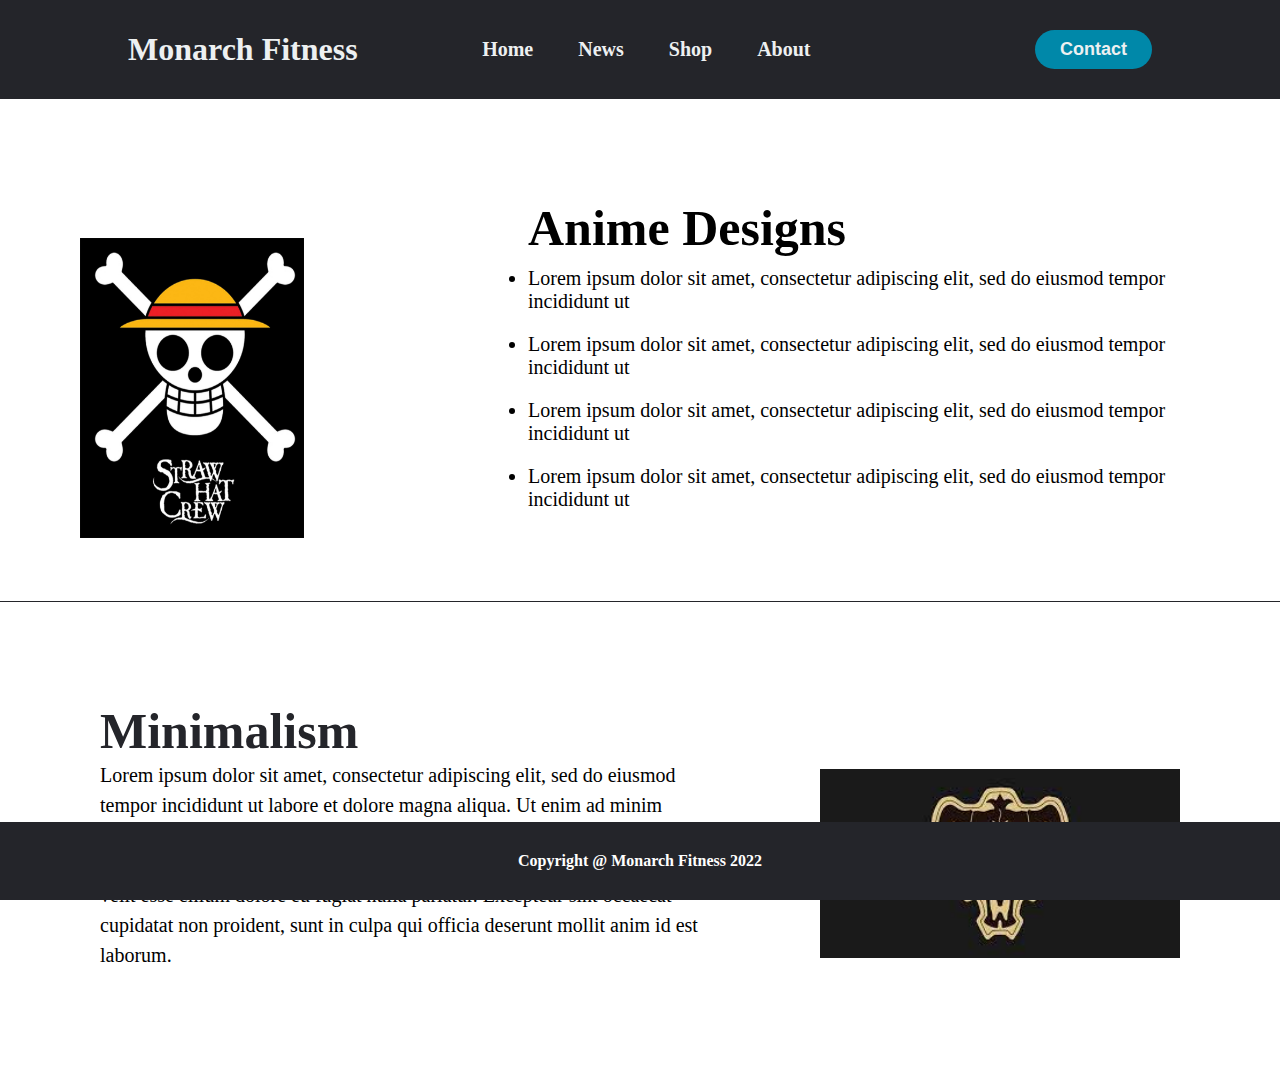
<file: index.html>
<!DOCTYPE html>
<html lang="en">
<head>
    <meta charset="UTF-8">
    <meta http-equiv="X-UA-Compatible" content="IE=edge">
    <meta name="viewport" content="width=device-width, initial-scale=1.0">
    <link rel=stylesheet href="style.css">
    <title>Monarch Project Test</title>
</head>
<body>
<!-- Top nav bar + logo -->
    <header class="header-nav">
        <h1 class="logo">Monarch Fitness</h1>
        <nav class="container">
            <ul class="nav-bar">
                <li class="nav-list"><a>Home</a></li>
                <li class="nav-list"><a>News</a></li>
                <li class="nav-list"><a>Shop</a></li>
                <li class="nav-list"><a>About</a></li>
            </ul>
        </nav>
        <a class="contact-btn" href="#"><button>Contact</button></a>
    </header>
<!-- End of Top nav bar + logo -->
<!-- Start of Top Content -->
    <div class="first-product">
        <img src="images/strawhat-logo.jpg" class="straw" alt="straw-hat logo">
        <div class="straw-text">
            <h1>Anime Designs</h1>
            <ul class="anime-list">
                <li>Lorem ipsum dolor sit amet, consectetur 
                    adipiscing elit, sed do eiusmod tempor 
                    incididunt ut</li>
                <li>Lorem ipsum dolor sit amet, consectetur 
                    adipiscing elit, sed do eiusmod tempor 
                    incididunt ut</li>
                <li>Lorem ipsum dolor sit amet, consectetur 
                    adipiscing elit, sed do eiusmod tempor 
                    incididunt ut</li>
                <li>Lorem ipsum dolor sit amet, consectetur 
                    adipiscing elit, sed do eiusmod tempor 
                    incididunt ut</li>
            </ul>
        </div>
    </div>
<!-- End of top content -->
<!-- Start of bottom content -->
    <div class="content-container">
        <div class="content">
            <h1>Minimalism</h1>
            <p>Lorem ipsum dolor sit amet, consectetur 
                adipiscing elit, sed do eiusmod tempor 
                incididunt ut labore et dolore magna 
                aliqua. Ut enim ad minim veniam, quis 
                nostrud exercitation ullamco laboris 
                nisi ut aliquip ex ea commodo consequat. 
                Duis aute irure dolor in reprehenderit in 
                voluptate velit esse cillum dolore eu 
                fugiat nulla pariatur. Excepteur sint 
                occaecat cupidatat non proident, sunt in 
                culpa qui officia deserunt mollit anim id 
                est laborum.</p>
        </div>
        <img src="images/black-bull-logo.jpeg" alt="black-bull logo">
    </div>
<!-- End of bottom content  -->
<!-- Start of footer -->
    <footer class = "container">
        <div class="foot">
            Copyright @ Monarch Fitness 2022
        </div>
    </footer>
<!-- End of footer -->
</body>
</html>
</file>
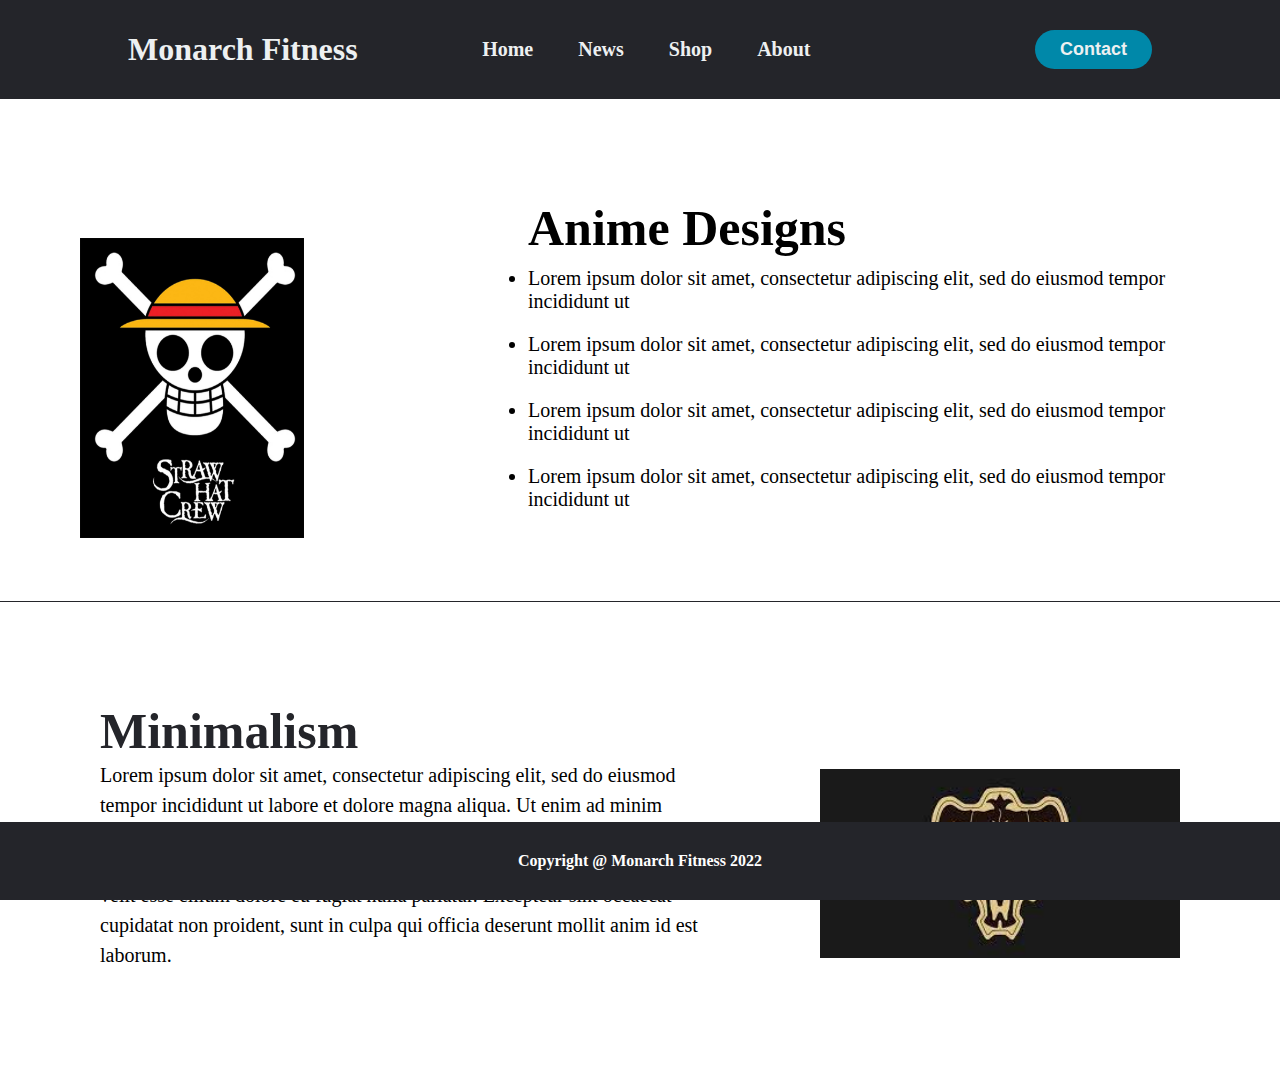
<file: pages/index.html>
<!DOCTYPE html>
<html lang="en">
<head>
    <meta charset="UTF-8">
    <meta http-equiv="X-UA-Compatible" content="IE=edge">
    <meta name="viewport" content="width=device-width, initial-scale=1.0">
    <link rel=stylesheet href="../style.css">
    <title>Monarch Project Test</title>
</head>
<body>
<!-- Top nav bar + logo -->
    <header class="header-nav">
        <h1 class="logo">Monarch Fitness</h1>
        <nav class="container">
            <ul class="nav-bar">
                <li class="nav-list"><a>Home</a></li>
                <li class="nav-list"><a>News</a></li>
                <li class="nav-list"><a>Shop</a></li>
                <li class="nav-list"><a>About</a></li>
            </ul>
        </nav>
        <a class="contact-btn" href="#"><button>Contact</button></a>
    </header>
<!-- End of Top nav bar + logo -->
<!-- Start of Top Content -->
    <div class="first-product">
        <img src="../images/strawhat-logo.jpg" class="straw" alt="straw-hat logo">
        <div class="straw-text">
            <h1>Anime Designs</h1>
            <ul class="anime-list">
                <li>Lorem ipsum dolor sit amet, consectetur 
                    adipiscing elit, sed do eiusmod tempor 
                    incididunt ut</li>
                <li>Lorem ipsum dolor sit amet, consectetur 
                    adipiscing elit, sed do eiusmod tempor 
                    incididunt ut</li>
                <li>Lorem ipsum dolor sit amet, consectetur 
                    adipiscing elit, sed do eiusmod tempor 
                    incididunt ut</li>
                <li>Lorem ipsum dolor sit amet, consectetur 
                    adipiscing elit, sed do eiusmod tempor 
                    incididunt ut</li>
            </ul>
        </div>
    </div>
<!-- End of top content -->
<!-- Start of bottom content -->
    <div class="content-container">
        <div class="content">
            <h1>Minimalism</h1>
            <p>Lorem ipsum dolor sit amet, consectetur 
                adipiscing elit, sed do eiusmod tempor 
                incididunt ut labore et dolore magna 
                aliqua. Ut enim ad minim veniam, quis 
                nostrud exercitation ullamco laboris 
                nisi ut aliquip ex ea commodo consequat. 
                Duis aute irure dolor in reprehenderit in 
                voluptate velit esse cillum dolore eu 
                fugiat nulla pariatur. Excepteur sint 
                occaecat cupidatat non proident, sunt in 
                culpa qui officia deserunt mollit anim id 
                est laborum.</p>
        </div>
        <img src="../images/black-bull-logo.jpeg" alt="black-bull logo">
    </div>
<!-- End of bottom content  -->
<!-- Start of footer -->
    <footer class = "container">
        <div class="foot">
            Copyright @ Monarch Fitness 2022
        </div>
    </footer>
<!-- End of footer -->
</body>
</html>
</file>
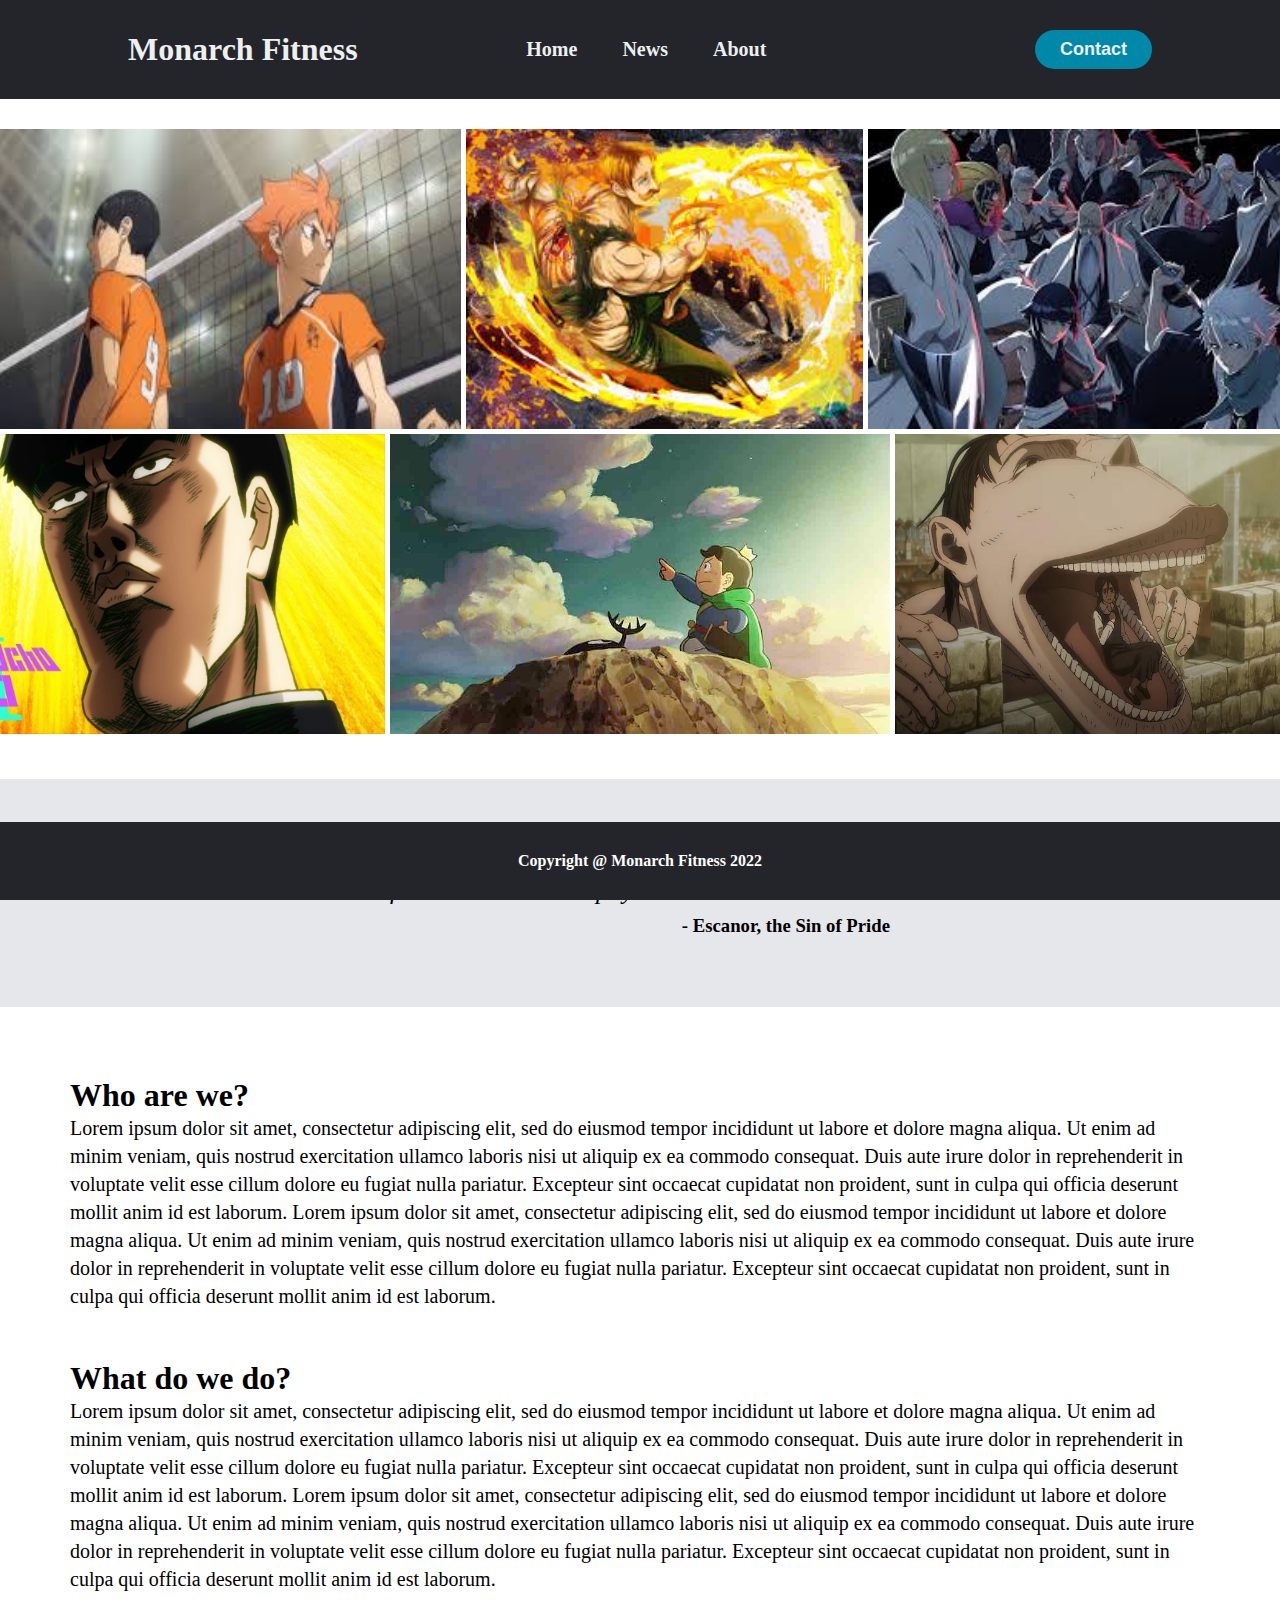
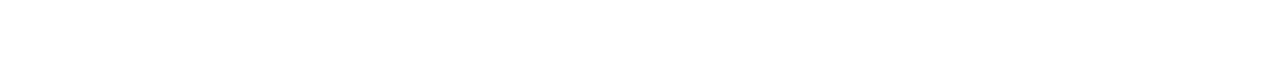
<file: about.html>
<!DOCTYPE html>
<html lang="en">
<head>
    <meta charset="UTF-8">
    <meta http-equiv="X-UA-Compatible" content="IE=edge">
    <meta name="viewport" content="width=device-width, initial-scale=1.0">
    <link rel="stylesheet" href="style.css"/>
    <title>About Us</title>
</head>
<body>
<!-- Top nav bar + logo -->
<header class="header-nav">
    <h1 class="logo">Monarch Fitness</h1>
    <nav class="container">
        <ul class="nav-bar">
            <li class="nav-list"><a>Home</a></li>
            <li class="nav-list"><a>News</a></li>
            <li class="nav-list"><a>About</a></li>
        </ul>
    </nav>
    <a class="contact-btn" href="#"><button>Contact</button></a>
</header>
<!-- Picture Gallery -->
<div class=".gallery-container">
    <div class="gallery-top">
        <img src="images/haikyuu.jpeg" alt="The freak duo">
        <img src="images/escanor.jpeg" alt="Escanor from 7DS">
        <img src="images/bleach.jpeg" alt="Bleach captains">
    </div>
    <div class="gallery-bot">
        <img src="images/mp100.jpg" alt="Mob from Mob Psycho">
        <img src="images/or.jpg" alt="Bojji from OR">
        <img src="images/aot.jpg" alt="Cart Titan">
    </div>
</div>
<div class="quote-container">
    <div class="quote-content">
        <p>
            "I have no reason to feel hatred towards those
            beneath me. All I feel towards them is pity."
        </p>
        <h3>
            - Escanor, the Sin of Pride
        </h3>
    </div>
</div>
<div class="about-container">
    <div class="about1">
        <h1>
            Who are we?
        </h1>
        <p>
            Lorem ipsum dolor sit amet, consectetur adipiscing
            elit, sed do eiusmod tempor incididunt ut labore
            et dolore magna aliqua. Ut enim ad minim veniam, 
            quis nostrud exercitation ullamco laboris nisi ut 
            aliquip ex ea commodo consequat. Duis aute irure 
            dolor in reprehenderit in voluptate velit esse 
            cillum dolore eu fugiat nulla pariatur. Excepteur 
            sint occaecat cupidatat non proident, sunt in 
            culpa qui officia deserunt mollit anim id est 
            laborum.
            Lorem ipsum dolor sit amet, consectetur adipiscing
            elit, sed do eiusmod tempor incididunt ut labore
            et dolore magna aliqua. Ut enim ad minim veniam, 
            quis nostrud exercitation ullamco laboris nisi ut 
            aliquip ex ea commodo consequat. Duis aute irure 
            dolor in reprehenderit in voluptate velit esse 
            cillum dolore eu fugiat nulla pariatur. Excepteur 
            sint occaecat cupidatat non proident, sunt in 
            culpa qui officia deserunt mollit anim id est 
            laborum.
        </p>
    </div>
    <div class="about2">
        <h1>
            What do we do?
        </h1>
        <p>
            Lorem ipsum dolor sit amet, consectetur adipiscing
            elit, sed do eiusmod tempor incididunt ut labore
            et dolore magna aliqua. Ut enim ad minim veniam, 
            quis nostrud exercitation ullamco laboris nisi ut 
            aliquip ex ea commodo consequat. Duis aute irure 
            dolor in reprehenderit in voluptate velit esse 
            cillum dolore eu fugiat nulla pariatur. Excepteur 
            sint occaecat cupidatat non proident, sunt in 
            culpa qui officia deserunt mollit anim id est 
            laborum.
            Lorem ipsum dolor sit amet, consectetur adipiscing
            elit, sed do eiusmod tempor incididunt ut labore
            et dolore magna aliqua. Ut enim ad minim veniam, 
            quis nostrud exercitation ullamco laboris nisi ut 
            aliquip ex ea commodo consequat. Duis aute irure 
            dolor in reprehenderit in voluptate velit esse 
            cillum dolore eu fugiat nulla pariatur. Excepteur 
            sint occaecat cupidatat non proident, sunt in 
            culpa qui officia deserunt mollit anim id est 
            laborum.
        </p>
    </div>
</div>
<!-- Start of footer -->
<footer class = "container">
    <div class="foot">
        Copyright @ Monarch Fitness 2022
    </div>
</footer>
</body>
</html>
</file>
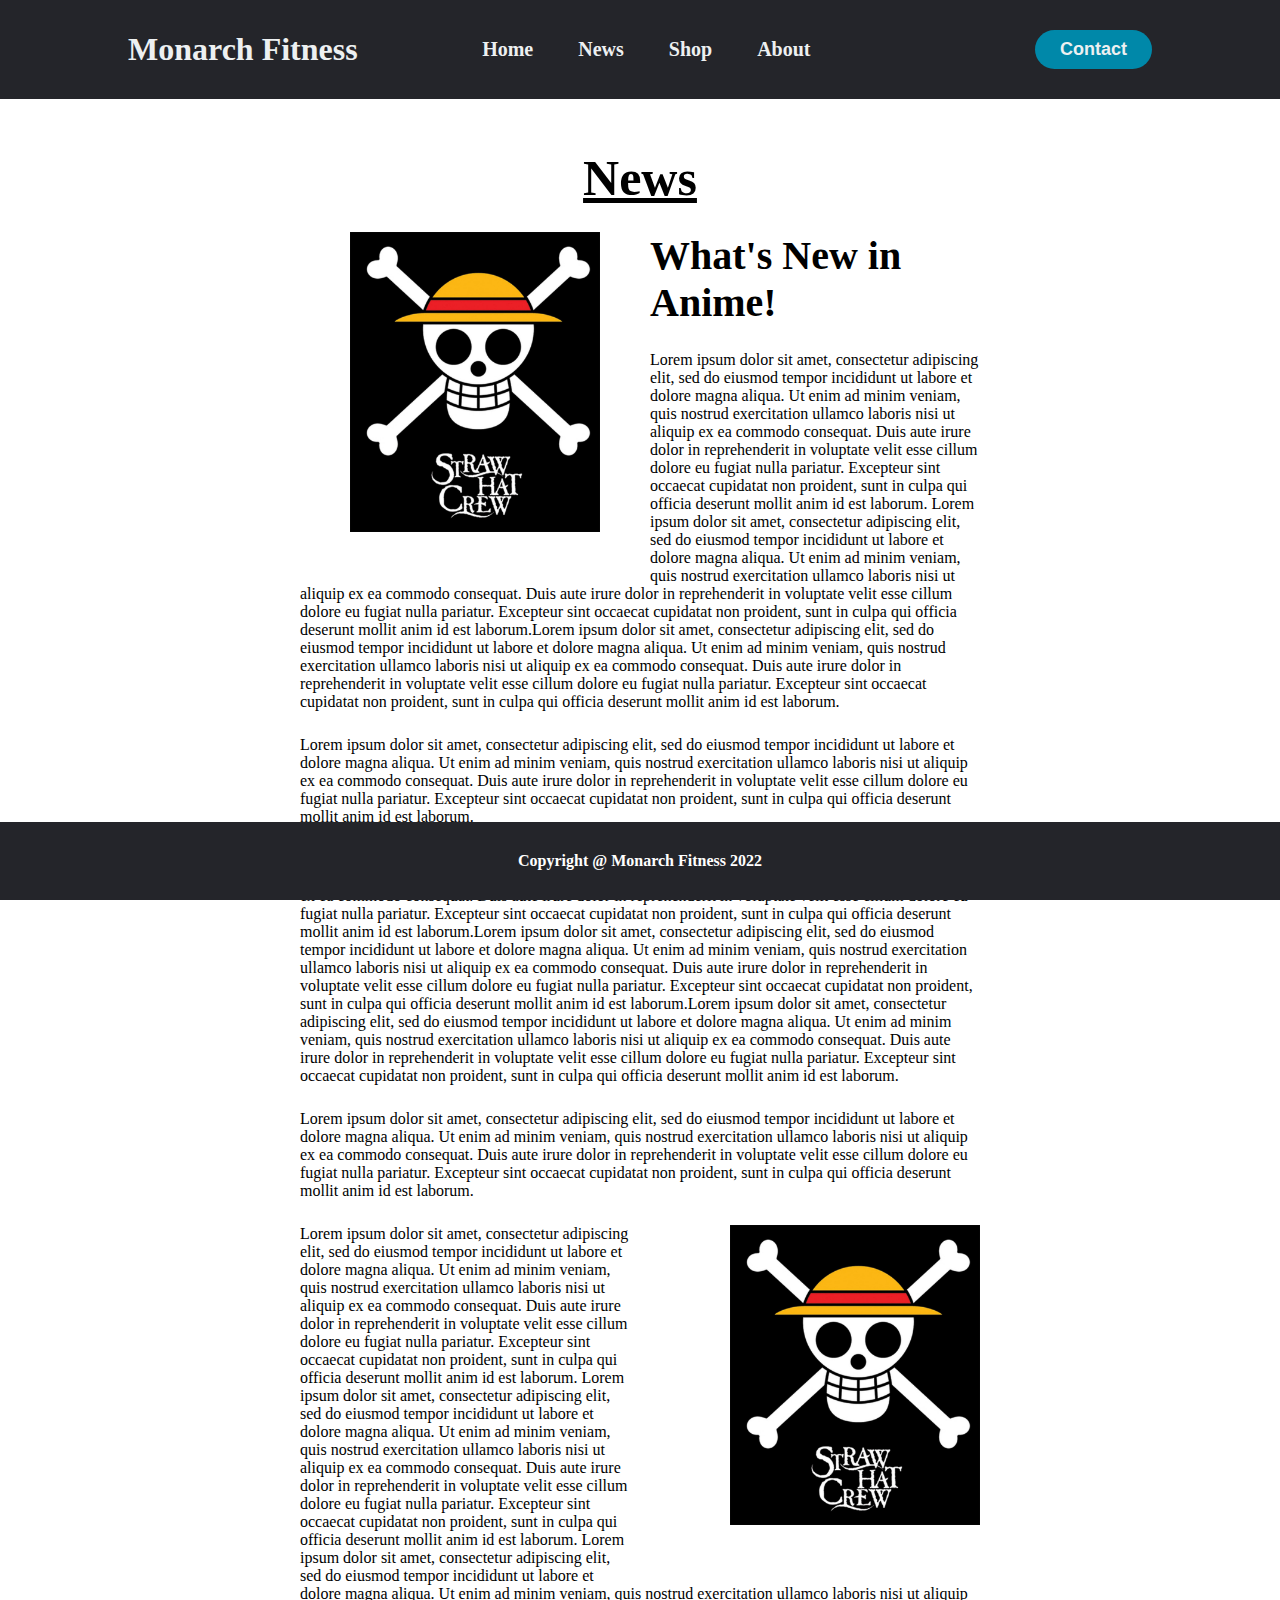
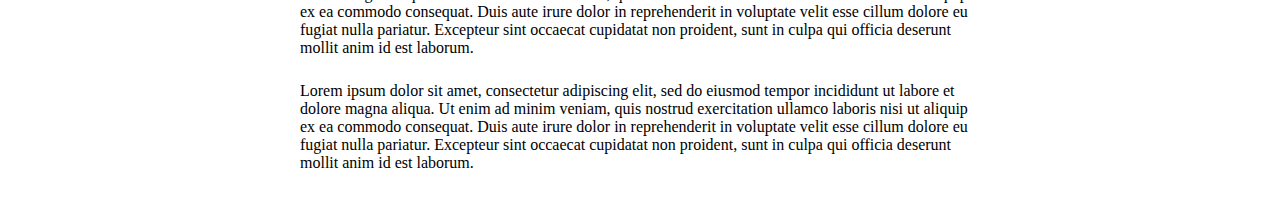
<file: news.html>
<!DOCTYPE html>
<html lang="en">
<head>
    <meta charset="UTF-8">
    <meta http-equiv="X-UA-Compatible" content="IE=edge">
    <meta name="viewport" content="width=device-width, initial-scale=1.0">
    <link rel=stylesheet href="style.css">
    <title>Monarch News</title>
</head>
<body>
<!-- Top nav bar + logo -->
    <header class="header-nav">
        <h1 class="logo">Monarch Fitness</h1>
        <nav class="container">
            <ul class="nav-bar">
                <li class="nav-list"><a>Home</a></li>
                <li class="nav-list"><a>News</a></li>
                <li class="nav-list"><a>Shop</a></li>
                <li class="nav-list"><a>About</a></li>
            </ul>
        </nav>
        <a class="contact-btn" href="#"><button>Contact</button></a>
    </header>
<!-- End of Top nav bar + logo -->
        <!-- Start of Shop Content -->
        <h2 class="shop-header">News</h2>
        <div class="news-content">
           <div class="news-div">
            <article class="news-article">
               <img src="images/strawhat-logo.jpg" class="news-img" alt="straw-hat logo">
               <h2 class="article-header">What's New in Anime!</h2>
               <p class="news-text">Lorem ipsum dolor sit amet, consectetur 
                adipiscing elit, sed do eiusmod tempor 
                incididunt ut labore et dolore magna 
                aliqua. Ut enim ad minim veniam, quis 
                nostrud exercitation ullamco laboris 
                nisi ut aliquip ex ea commodo consequat. 
                Duis aute irure dolor in reprehenderit in 
                voluptate velit esse cillum dolore eu 
                fugiat nulla pariatur. Excepteur sint 
                occaecat cupidatat non proident, sunt in 
                culpa qui officia deserunt mollit anim id 
                est laborum. Lorem ipsum dolor sit amet, consectetur 
                adipiscing elit, sed do eiusmod tempor 
                incididunt ut labore et dolore magna 
                aliqua. Ut enim ad minim veniam, quis 
                nostrud exercitation ullamco laboris 
                nisi ut aliquip ex ea commodo consequat. 
                Duis aute irure dolor in reprehenderit in 
                voluptate velit esse cillum dolore eu 
                fugiat nulla pariatur. Excepteur sint 
                occaecat cupidatat non proident, sunt in 
                culpa qui officia deserunt mollit anim id 
                est laborum.Lorem ipsum dolor sit amet, consectetur 
                adipiscing elit, sed do eiusmod tempor 
                incididunt ut labore et dolore magna 
                aliqua. Ut enim ad minim veniam, quis 
                nostrud exercitation ullamco laboris 
                nisi ut aliquip ex ea commodo consequat. 
                Duis aute irure dolor in reprehenderit in 
                voluptate velit esse cillum dolore eu 
                fugiat nulla pariatur. Excepteur sint 
                occaecat cupidatat non proident, sunt in 
                culpa qui officia deserunt mollit anim id 
                est laborum.</p>
                <p class="news-text">Lorem ipsum dolor sit amet, consectetur 
                    adipiscing elit, sed do eiusmod tempor 
                    incididunt ut labore et dolore magna 
                    aliqua. Ut enim ad minim veniam, quis 
                    nostrud exercitation ullamco laboris 
                    nisi ut aliquip ex ea commodo consequat. 
                    Duis aute irure dolor in reprehenderit in 
                    voluptate velit esse cillum dolore eu 
                    fugiat nulla pariatur. Excepteur sint 
                    occaecat cupidatat non proident, sunt in 
                    culpa qui officia deserunt mollit anim id 
                    est laborum.</p>
                    <p class="news-text">Lorem ipsum dolor sit amet, consectetur 
                        adipiscing elit, sed do eiusmod tempor 
                        incididunt ut labore et dolore magna 
                        aliqua. Ut enim ad minim veniam, quis 
                        nostrud exercitation ullamco laboris 
                        nisi ut aliquip ex ea commodo consequat. 
                        Duis aute irure dolor in reprehenderit in 
                        voluptate velit esse cillum dolore eu 
                        fugiat nulla pariatur. Excepteur sint 
                        occaecat cupidatat non proident, sunt in 
                        culpa qui officia deserunt mollit anim id 
                        est laborum.Lorem ipsum dolor sit amet, consectetur 
                        adipiscing elit, sed do eiusmod tempor 
                        incididunt ut labore et dolore magna 
                        aliqua. Ut enim ad minim veniam, quis 
                        nostrud exercitation ullamco laboris 
                        nisi ut aliquip ex ea commodo consequat. 
                        Duis aute irure dolor in reprehenderit in 
                        voluptate velit esse cillum dolore eu 
                        fugiat nulla pariatur. Excepteur sint 
                        occaecat cupidatat non proident, sunt in 
                        culpa qui officia deserunt mollit anim id 
                        est laborum.Lorem ipsum dolor sit amet, consectetur 
                        adipiscing elit, sed do eiusmod tempor 
                        incididunt ut labore et dolore magna 
                        aliqua. Ut enim ad minim veniam, quis 
                        nostrud exercitation ullamco laboris 
                        nisi ut aliquip ex ea commodo consequat. 
                        Duis aute irure dolor in reprehenderit in 
                        voluptate velit esse cillum dolore eu 
                        fugiat nulla pariatur. Excepteur sint 
                        occaecat cupidatat non proident, sunt in 
                        culpa qui officia deserunt mollit anim id 
                        est laborum.</p>
                        <p class="news-text">Lorem ipsum dolor sit amet, consectetur 
                            adipiscing elit, sed do eiusmod tempor 
                            incididunt ut labore et dolore magna 
                            aliqua. Ut enim ad minim veniam, quis 
                            nostrud exercitation ullamco laboris 
                            nisi ut aliquip ex ea commodo consequat. 
                            Duis aute irure dolor in reprehenderit in 
                            voluptate velit esse cillum dolore eu 
                            fugiat nulla pariatur. Excepteur sint 
                            occaecat cupidatat non proident, sunt in 
                            culpa qui officia deserunt mollit anim id 
                            est laborum.</p>
            <img src="images/strawhat-logo.jpg" class="news-img2" alt="straw-hat logo">
                            <p class="news-text">Lorem ipsum dolor sit amet, consectetur 
                                adipiscing elit, sed do eiusmod tempor 
                                incididunt ut labore et dolore magna 
                                aliqua. Ut enim ad minim veniam, quis 
                                nostrud exercitation ullamco laboris 
                                nisi ut aliquip ex ea commodo consequat. 
                                Duis aute irure dolor in reprehenderit in 
                                voluptate velit esse cillum dolore eu 
                                fugiat nulla pariatur. Excepteur sint 
                                occaecat cupidatat non proident, sunt in 
                                culpa qui officia deserunt mollit anim id 
                                est laborum. Lorem ipsum dolor sit amet, consectetur 
                                adipiscing elit, sed do eiusmod tempor 
                                incididunt ut labore et dolore magna 
                                aliqua. Ut enim ad minim veniam, quis 
                                nostrud exercitation ullamco laboris 
                                nisi ut aliquip ex ea commodo consequat. 
                                Duis aute irure dolor in reprehenderit in 
                                voluptate velit esse cillum dolore eu 
                                fugiat nulla pariatur. Excepteur sint 
                                occaecat cupidatat non proident, sunt in 
                                culpa qui officia deserunt mollit anim id 
                                est laborum. Lorem ipsum dolor sit amet, consectetur 
                                adipiscing elit, sed do eiusmod tempor 
                                incididunt ut labore et dolore magna 
                                aliqua. Ut enim ad minim veniam, quis 
                                nostrud exercitation ullamco laboris 
                                nisi ut aliquip ex ea commodo consequat. 
                                Duis aute irure dolor in reprehenderit in 
                                voluptate velit esse cillum dolore eu 
                                fugiat nulla pariatur. Excepteur sint 
                                occaecat cupidatat non proident, sunt in 
                                culpa qui officia deserunt mollit anim id 
                                est laborum.</p>
                <p class="news-text">Lorem ipsum dolor sit amet, consectetur 
                    adipiscing elit, sed do eiusmod tempor 
                    incididunt ut labore et dolore magna 
                    aliqua. Ut enim ad minim veniam, quis 
                    nostrud exercitation ullamco laboris 
                    nisi ut aliquip ex ea commodo consequat. 
                    Duis aute irure dolor in reprehenderit in 
                    voluptate velit esse cillum dolore eu 
                    fugiat nulla pariatur. Excepteur sint 
                    occaecat cupidatat non proident, sunt in 
                    culpa qui officia deserunt mollit anim id 
                    est laborum.</p>
            </article>
           </div>
        </div>
<!-- End of Shop Content -->
<!-- Start of footer -->
        <footer class = "container">
            <div class="foot">
                Copyright @ Monarch Fitness 2022
            </div>
        </footer>
<!-- End of footer -->
</body>
</html>
</file>
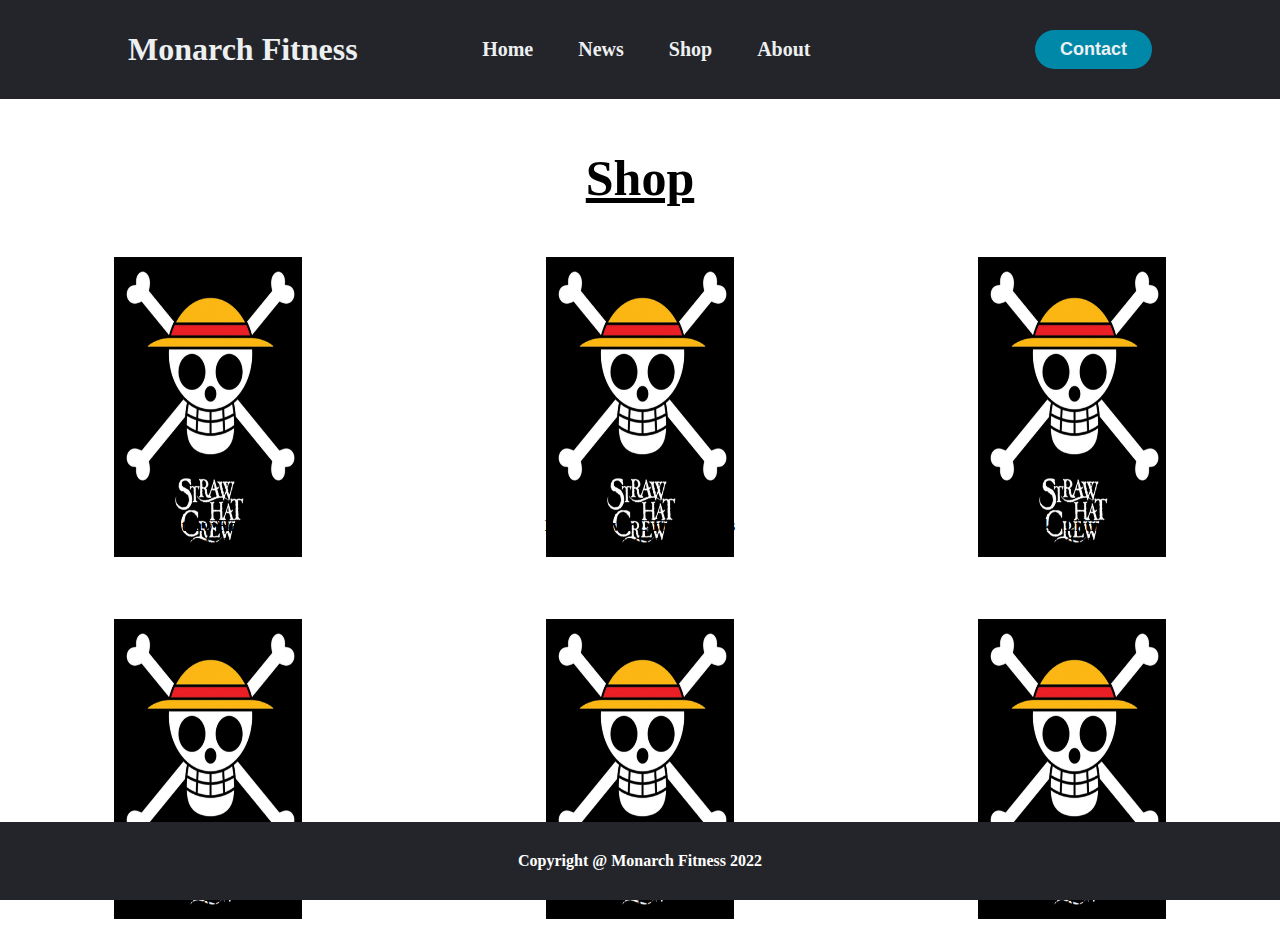
<file: shop.html>
<!DOCTYPE html>
<html lang="en">
<head>
    <meta charset="UTF-8">
    <meta http-equiv="X-UA-Compatible" content="IE=edge">
    <meta name="viewport" content="width=device-width, initial-scale=1.0">
    <link rel=stylesheet href="style.css">
    <title>Monarch Shop</title>
</head>
<body>
    <!-- Top nav bar + logo -->
    <header class="header-nav">
        <h1 class="logo">Monarch Fitness</h1>
        <nav class="container">
            <ul class="nav-bar">
                <li class="nav-list"><a>Home</a></li>
                <li class="nav-list"><a>News</a></li>
                <li class="nav-list"><a>Shop</a></li>
                <li class="nav-list"><a>About</a></li>
            </ul>
        </nav>
        <a class="contact-btn" href="#"><button>Contact</button></a>
    </header>
    <!-- End of Top nav bar + logo -->
    <!-- Start of Shop Content -->
    <h2 class="shop-header">Shop</h2>
 <div class="shop-columns">
    <div class="product">
        <img src="images/strawhat-logo.jpg" class="product-img" alt="straw-hat logo">
        <p class="item-name">Straw Hat</p>
        <p class="item-price">$24.99</p>
    </div>
    <div class="product">
        <img src="images/strawhat-logo.jpg" class="product-img" alt="straw-hat logo">
        <p class="item-name">Black Clover Lifting Gloves</p>
        <p class="item-price">$29.99</p>
    </div>
    <div class="product">
        <img src="images/strawhat-logo.jpg" class="product-img" alt="straw-hat logo">
        <p class="item-name">UI Goku Lifting Belt</p>
        <p class="item-price">$69.99</p>
    </div>
    <div class="product">
        <img src="images/strawhat-logo.jpg" class="product-img" alt="straw-hat logo">
        <p class="item-name">Akatsuki Socks (2 pack)</p>
        <p class="item-price">$19.99</p>
    </div>
    <div class="product">
        <img src="images/strawhat-logo.jpg" class="product-img" alt="straw-hat logo">
        <p class="item-name">Bleach Shaker Cup</p>
        <p class="item-price">$14.99</p>
    </div>
    <div class="product">
        <img src="images/strawhat-logo.jpg" class="product-img" alt="straw-hat logo">
        <p class="item-name">Robin Figure</p>
        <p class="item-price">$99.99</p>
    </div>
 </div>
    <!-- End of Shop Content -->
    <!-- Start of footer -->
    <footer class = "container">
        <div class="foot">
            Copyright @ Monarch Fitness 2022
        </div>
    </footer>
<!-- End of footer -->
</body>
</html>
</file>
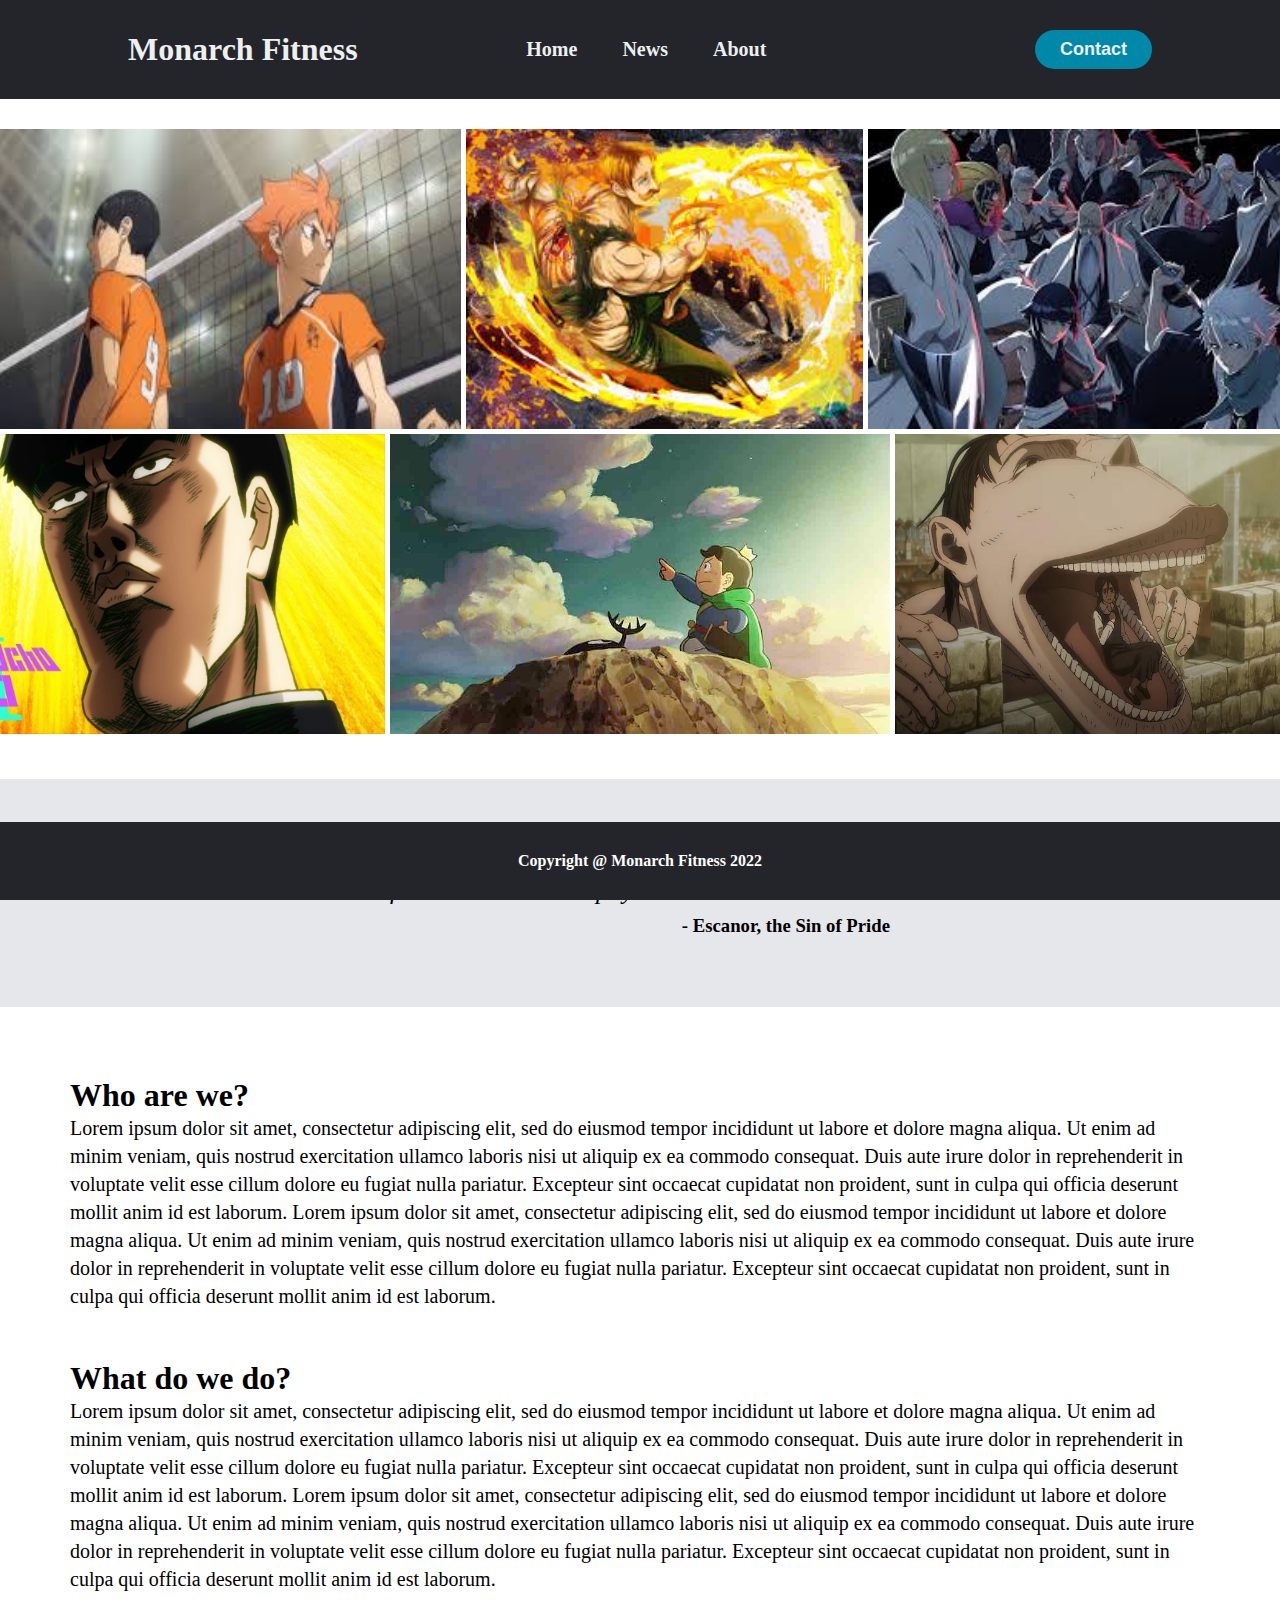
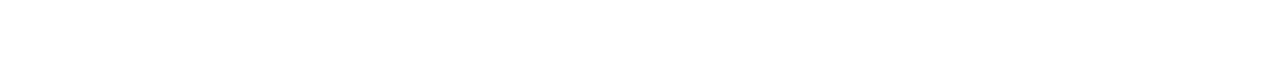
<file: pages/about.html>
<!DOCTYPE html>
<html lang="en">
<head>
    <meta charset="UTF-8">
    <meta http-equiv="X-UA-Compatible" content="IE=edge">
    <meta name="viewport" content="width=device-width, initial-scale=1.0">
    <link rel="stylesheet" href="../style.css"/>
    <title>About Us</title>
</head>
<body>
<!-- Top nav bar + logo -->
<header class="header-nav">
    <h1 class="logo">Monarch Fitness</h1>
    <nav class="container">
        <ul class="nav-bar">
            <li class="nav-list"><a>Home</a></li>
            <li class="nav-list"><a>News</a></li>
            <li class="nav-list"><a>About</a></li>
        </ul>
    </nav>
    <a class="contact-btn" href="#"><button>Contact</button></a>
</header>
<!-- Picture Gallery -->
<div class=".gallery-container">
    <div class="gallery-top">
        <img src="../images/haikyuu.jpeg" alt="The freak duo">
        <img src="../images/escanor.jpeg" alt="Escanor from 7DS">
        <img src="../images/bleach.jpeg" alt="Bleach captains">
    </div>
    <div class="gallery-bot">
        <img src="../images/mp100.jpg" alt="Mob from Mob Psycho">
        <img src="../images/or.jpg" alt="Bojji from OR">
        <img src="../images/aot.jpg" alt="Cart Titan">
    </div>
</div>
<div class="quote-container">
    <div class="quote-content">
        <p>
            "I have no reason to feel hatred towards those
            beneath me. All I feel towards them is pity."
        </p>
        <h3>
            - Escanor, the Sin of Pride
        </h3>
    </div>
</div>
<div class="about-container">
    <div class="about1">
        <h1>
            Who are we?
        </h1>
        <p>
            Lorem ipsum dolor sit amet, consectetur adipiscing
            elit, sed do eiusmod tempor incididunt ut labore
            et dolore magna aliqua. Ut enim ad minim veniam, 
            quis nostrud exercitation ullamco laboris nisi ut 
            aliquip ex ea commodo consequat. Duis aute irure 
            dolor in reprehenderit in voluptate velit esse 
            cillum dolore eu fugiat nulla pariatur. Excepteur 
            sint occaecat cupidatat non proident, sunt in 
            culpa qui officia deserunt mollit anim id est 
            laborum.
            Lorem ipsum dolor sit amet, consectetur adipiscing
            elit, sed do eiusmod tempor incididunt ut labore
            et dolore magna aliqua. Ut enim ad minim veniam, 
            quis nostrud exercitation ullamco laboris nisi ut 
            aliquip ex ea commodo consequat. Duis aute irure 
            dolor in reprehenderit in voluptate velit esse 
            cillum dolore eu fugiat nulla pariatur. Excepteur 
            sint occaecat cupidatat non proident, sunt in 
            culpa qui officia deserunt mollit anim id est 
            laborum.
        </p>
    </div>
    <div class="about2">
        <h1>
            What do we do?
        </h1>
        <p>
            Lorem ipsum dolor sit amet, consectetur adipiscing
            elit, sed do eiusmod tempor incididunt ut labore
            et dolore magna aliqua. Ut enim ad minim veniam, 
            quis nostrud exercitation ullamco laboris nisi ut 
            aliquip ex ea commodo consequat. Duis aute irure 
            dolor in reprehenderit in voluptate velit esse 
            cillum dolore eu fugiat nulla pariatur. Excepteur 
            sint occaecat cupidatat non proident, sunt in 
            culpa qui officia deserunt mollit anim id est 
            laborum.
            Lorem ipsum dolor sit amet, consectetur adipiscing
            elit, sed do eiusmod tempor incididunt ut labore
            et dolore magna aliqua. Ut enim ad minim veniam, 
            quis nostrud exercitation ullamco laboris nisi ut 
            aliquip ex ea commodo consequat. Duis aute irure 
            dolor in reprehenderit in voluptate velit esse 
            cillum dolore eu fugiat nulla pariatur. Excepteur 
            sint occaecat cupidatat non proident, sunt in 
            culpa qui officia deserunt mollit anim id est 
            laborum.
        </p>
    </div>
</div>
<!-- Start of footer -->
<footer class = "container">
    <div class="foot">
        Copyright @ Monarch Fitness 2022
    </div>
</footer>
</body>
</html>
</file>
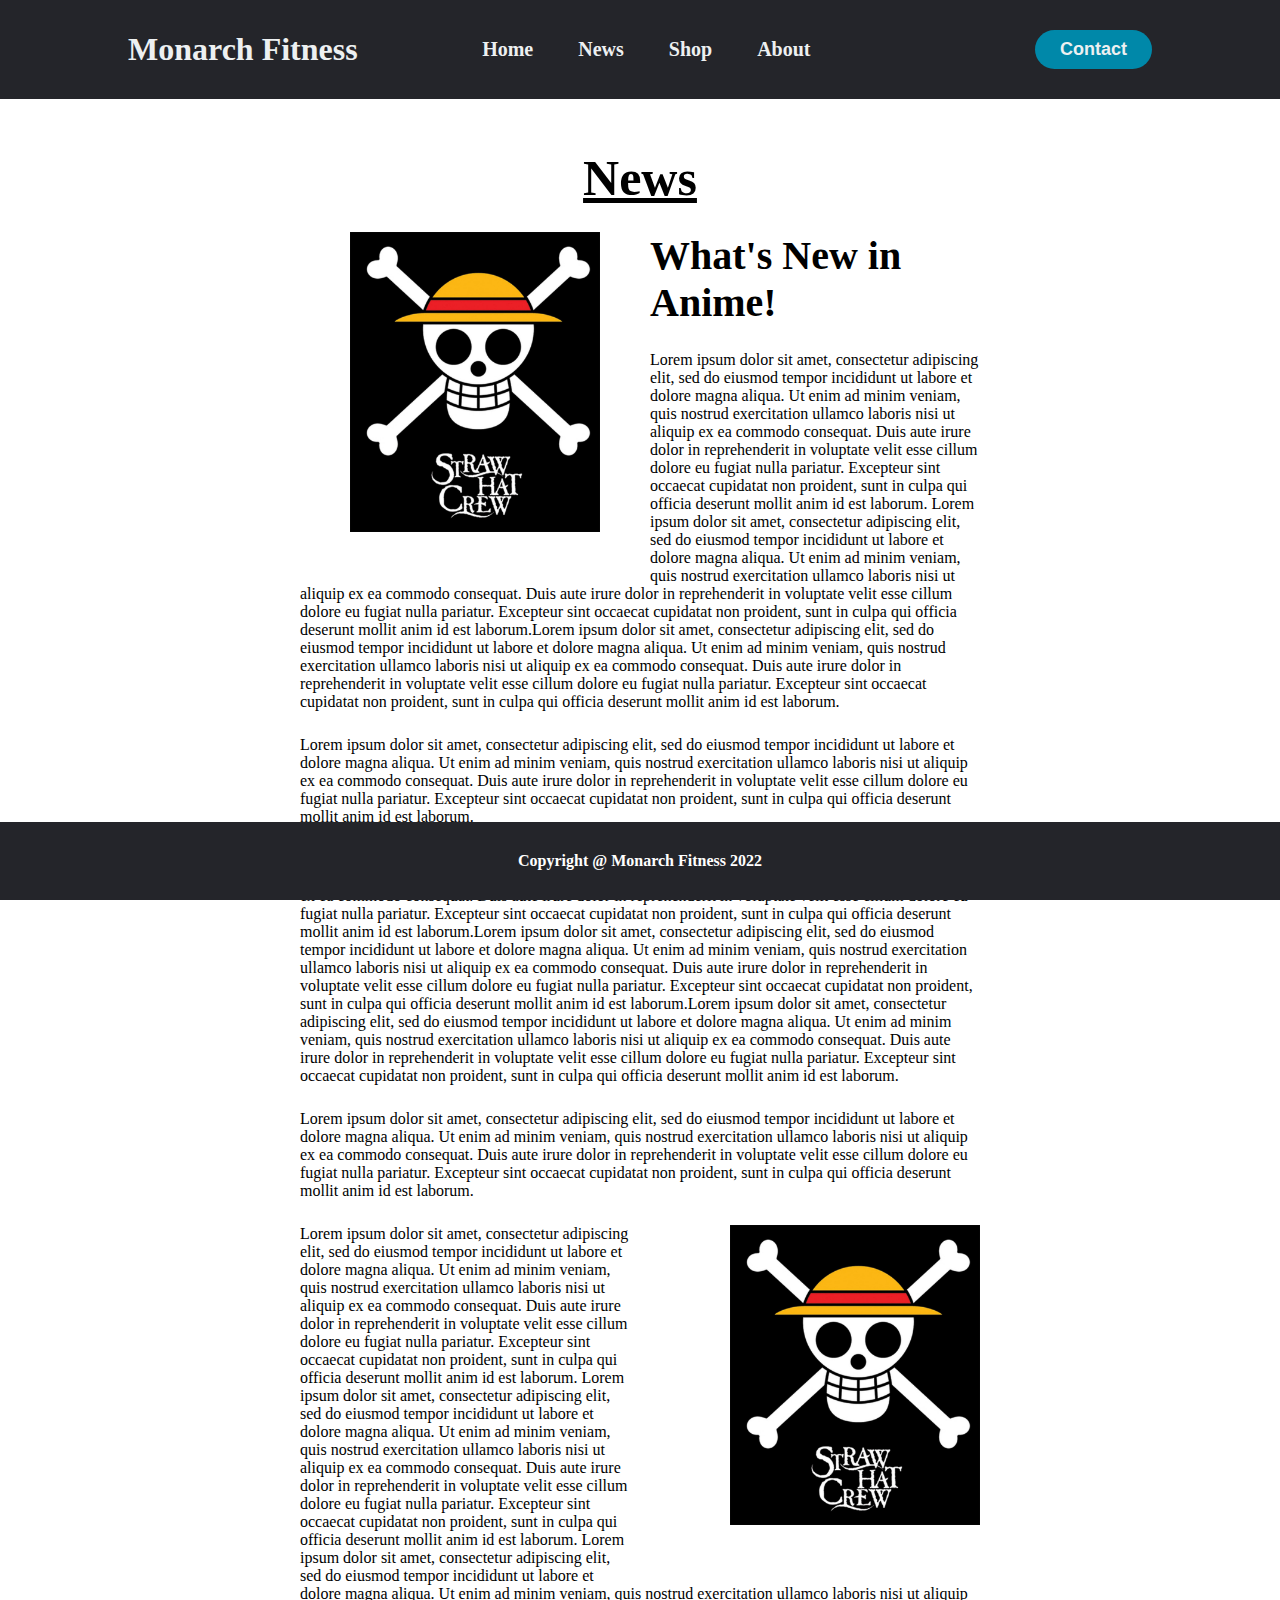
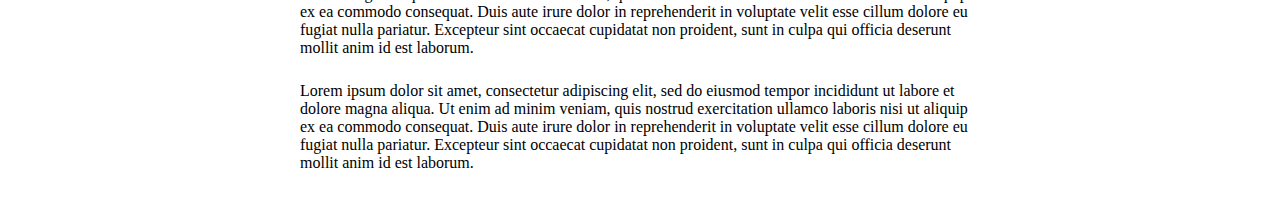
<file: pages/news.html>
<!DOCTYPE html>
<html lang="en">
<head>
    <meta charset="UTF-8">
    <meta http-equiv="X-UA-Compatible" content="IE=edge">
    <meta name="viewport" content="width=device-width, initial-scale=1.0">
    <link rel=stylesheet href="../style.css">
    <title>Monarch News</title>
</head>
<body>
<!-- Top nav bar + logo -->
    <header class="header-nav">
        <h1 class="logo">Monarch Fitness</h1>
        <nav class="container">
            <ul class="nav-bar">
                <li class="nav-list"><a>Home</a></li>
                <li class="nav-list"><a>News</a></li>
                <li class="nav-list"><a>Shop</a></li>
                <li class="nav-list"><a>About</a></li>
            </ul>
        </nav>
        <a class="contact-btn" href="#"><button>Contact</button></a>
    </header>
<!-- End of Top nav bar + logo -->
        <!-- Start of Shop Content -->
        <h2 class="shop-header">News</h2>
        <div class="news-content">
           <div class="news-div">
            <article class="news-article">
               <img src="../images/strawhat-logo.jpg" class="news-img" alt="straw-hat logo">
               <h2 class="article-header">What's New in Anime!</h2>
               <p class="news-text">Lorem ipsum dolor sit amet, consectetur 
                adipiscing elit, sed do eiusmod tempor 
                incididunt ut labore et dolore magna 
                aliqua. Ut enim ad minim veniam, quis 
                nostrud exercitation ullamco laboris 
                nisi ut aliquip ex ea commodo consequat. 
                Duis aute irure dolor in reprehenderit in 
                voluptate velit esse cillum dolore eu 
                fugiat nulla pariatur. Excepteur sint 
                occaecat cupidatat non proident, sunt in 
                culpa qui officia deserunt mollit anim id 
                est laborum. Lorem ipsum dolor sit amet, consectetur 
                adipiscing elit, sed do eiusmod tempor 
                incididunt ut labore et dolore magna 
                aliqua. Ut enim ad minim veniam, quis 
                nostrud exercitation ullamco laboris 
                nisi ut aliquip ex ea commodo consequat. 
                Duis aute irure dolor in reprehenderit in 
                voluptate velit esse cillum dolore eu 
                fugiat nulla pariatur. Excepteur sint 
                occaecat cupidatat non proident, sunt in 
                culpa qui officia deserunt mollit anim id 
                est laborum.Lorem ipsum dolor sit amet, consectetur 
                adipiscing elit, sed do eiusmod tempor 
                incididunt ut labore et dolore magna 
                aliqua. Ut enim ad minim veniam, quis 
                nostrud exercitation ullamco laboris 
                nisi ut aliquip ex ea commodo consequat. 
                Duis aute irure dolor in reprehenderit in 
                voluptate velit esse cillum dolore eu 
                fugiat nulla pariatur. Excepteur sint 
                occaecat cupidatat non proident, sunt in 
                culpa qui officia deserunt mollit anim id 
                est laborum.</p>
                <p class="news-text">Lorem ipsum dolor sit amet, consectetur 
                    adipiscing elit, sed do eiusmod tempor 
                    incididunt ut labore et dolore magna 
                    aliqua. Ut enim ad minim veniam, quis 
                    nostrud exercitation ullamco laboris 
                    nisi ut aliquip ex ea commodo consequat. 
                    Duis aute irure dolor in reprehenderit in 
                    voluptate velit esse cillum dolore eu 
                    fugiat nulla pariatur. Excepteur sint 
                    occaecat cupidatat non proident, sunt in 
                    culpa qui officia deserunt mollit anim id 
                    est laborum.</p>
                    <p class="news-text">Lorem ipsum dolor sit amet, consectetur 
                        adipiscing elit, sed do eiusmod tempor 
                        incididunt ut labore et dolore magna 
                        aliqua. Ut enim ad minim veniam, quis 
                        nostrud exercitation ullamco laboris 
                        nisi ut aliquip ex ea commodo consequat. 
                        Duis aute irure dolor in reprehenderit in 
                        voluptate velit esse cillum dolore eu 
                        fugiat nulla pariatur. Excepteur sint 
                        occaecat cupidatat non proident, sunt in 
                        culpa qui officia deserunt mollit anim id 
                        est laborum.Lorem ipsum dolor sit amet, consectetur 
                        adipiscing elit, sed do eiusmod tempor 
                        incididunt ut labore et dolore magna 
                        aliqua. Ut enim ad minim veniam, quis 
                        nostrud exercitation ullamco laboris 
                        nisi ut aliquip ex ea commodo consequat. 
                        Duis aute irure dolor in reprehenderit in 
                        voluptate velit esse cillum dolore eu 
                        fugiat nulla pariatur. Excepteur sint 
                        occaecat cupidatat non proident, sunt in 
                        culpa qui officia deserunt mollit anim id 
                        est laborum.Lorem ipsum dolor sit amet, consectetur 
                        adipiscing elit, sed do eiusmod tempor 
                        incididunt ut labore et dolore magna 
                        aliqua. Ut enim ad minim veniam, quis 
                        nostrud exercitation ullamco laboris 
                        nisi ut aliquip ex ea commodo consequat. 
                        Duis aute irure dolor in reprehenderit in 
                        voluptate velit esse cillum dolore eu 
                        fugiat nulla pariatur. Excepteur sint 
                        occaecat cupidatat non proident, sunt in 
                        culpa qui officia deserunt mollit anim id 
                        est laborum.</p>
                        <p class="news-text">Lorem ipsum dolor sit amet, consectetur 
                            adipiscing elit, sed do eiusmod tempor 
                            incididunt ut labore et dolore magna 
                            aliqua. Ut enim ad minim veniam, quis 
                            nostrud exercitation ullamco laboris 
                            nisi ut aliquip ex ea commodo consequat. 
                            Duis aute irure dolor in reprehenderit in 
                            voluptate velit esse cillum dolore eu 
                            fugiat nulla pariatur. Excepteur sint 
                            occaecat cupidatat non proident, sunt in 
                            culpa qui officia deserunt mollit anim id 
                            est laborum.</p>
            <img src="../images/strawhat-logo.jpg" class="news-img2" alt="straw-hat logo">
                            <p class="news-text">Lorem ipsum dolor sit amet, consectetur 
                                adipiscing elit, sed do eiusmod tempor 
                                incididunt ut labore et dolore magna 
                                aliqua. Ut enim ad minim veniam, quis 
                                nostrud exercitation ullamco laboris 
                                nisi ut aliquip ex ea commodo consequat. 
                                Duis aute irure dolor in reprehenderit in 
                                voluptate velit esse cillum dolore eu 
                                fugiat nulla pariatur. Excepteur sint 
                                occaecat cupidatat non proident, sunt in 
                                culpa qui officia deserunt mollit anim id 
                                est laborum. Lorem ipsum dolor sit amet, consectetur 
                                adipiscing elit, sed do eiusmod tempor 
                                incididunt ut labore et dolore magna 
                                aliqua. Ut enim ad minim veniam, quis 
                                nostrud exercitation ullamco laboris 
                                nisi ut aliquip ex ea commodo consequat. 
                                Duis aute irure dolor in reprehenderit in 
                                voluptate velit esse cillum dolore eu 
                                fugiat nulla pariatur. Excepteur sint 
                                occaecat cupidatat non proident, sunt in 
                                culpa qui officia deserunt mollit anim id 
                                est laborum. Lorem ipsum dolor sit amet, consectetur 
                                adipiscing elit, sed do eiusmod tempor 
                                incididunt ut labore et dolore magna 
                                aliqua. Ut enim ad minim veniam, quis 
                                nostrud exercitation ullamco laboris 
                                nisi ut aliquip ex ea commodo consequat. 
                                Duis aute irure dolor in reprehenderit in 
                                voluptate velit esse cillum dolore eu 
                                fugiat nulla pariatur. Excepteur sint 
                                occaecat cupidatat non proident, sunt in 
                                culpa qui officia deserunt mollit anim id 
                                est laborum.</p>
                <p class="news-text">Lorem ipsum dolor sit amet, consectetur 
                    adipiscing elit, sed do eiusmod tempor 
                    incididunt ut labore et dolore magna 
                    aliqua. Ut enim ad minim veniam, quis 
                    nostrud exercitation ullamco laboris 
                    nisi ut aliquip ex ea commodo consequat. 
                    Duis aute irure dolor in reprehenderit in 
                    voluptate velit esse cillum dolore eu 
                    fugiat nulla pariatur. Excepteur sint 
                    occaecat cupidatat non proident, sunt in 
                    culpa qui officia deserunt mollit anim id 
                    est laborum.</p>
            </article>
           </div>
        </div>
<!-- End of Shop Content -->
<!-- Start of footer -->
        <footer class = "container">
            <div class="foot">
                Copyright @ Monarch Fitness 2022
            </div>
        </footer>
<!-- End of footer -->
</body>
</html>
</file>
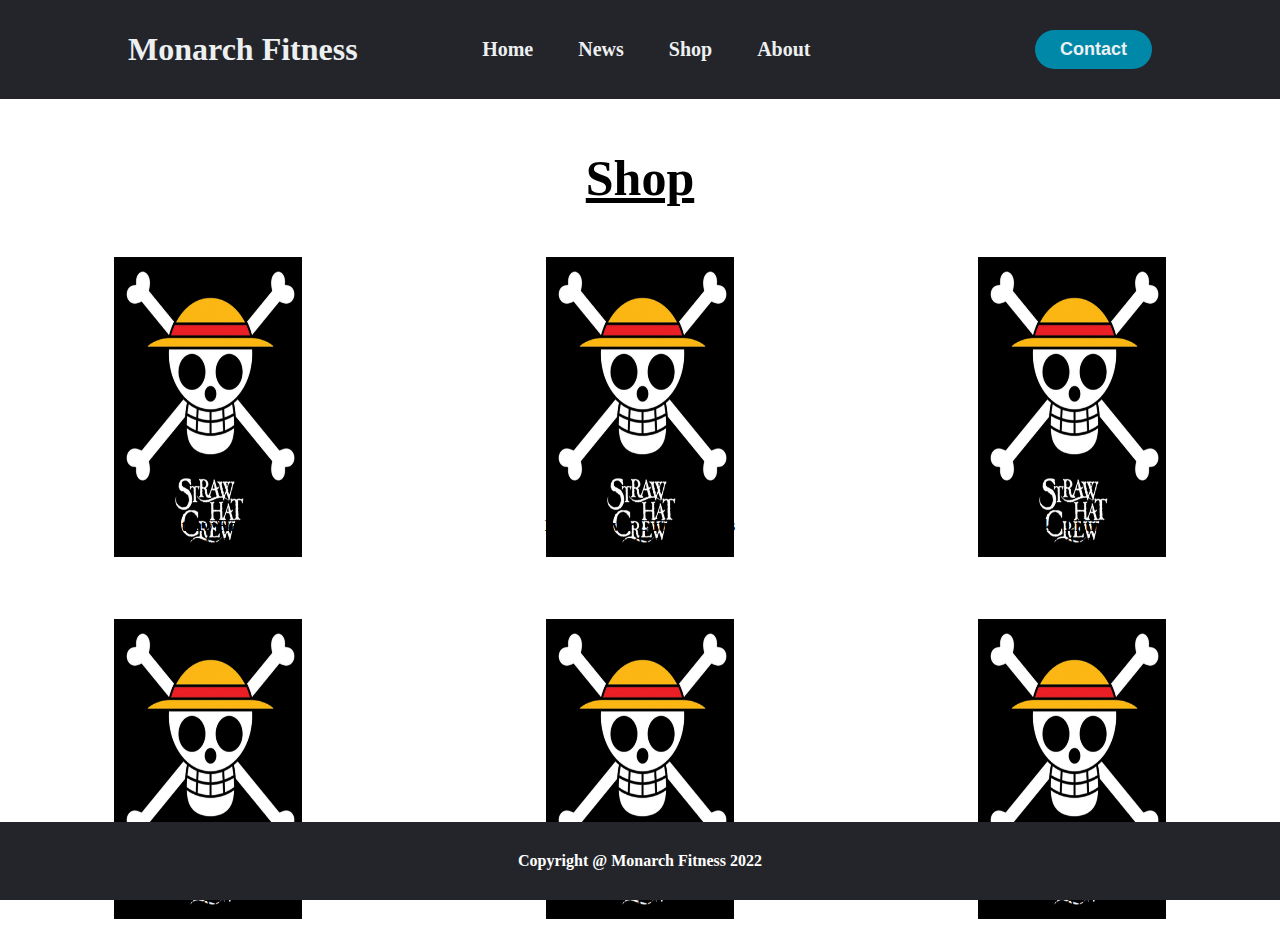
<file: pages/shop.html>
<!DOCTYPE html>
<html lang="en">
<head>
    <meta charset="UTF-8">
    <meta http-equiv="X-UA-Compatible" content="IE=edge">
    <meta name="viewport" content="width=device-width, initial-scale=1.0">
    <link rel=stylesheet href="../style.css">
    <title>Monarch Shop</title>
</head>
<body>
    <!-- Top nav bar + logo -->
    <header class="header-nav">
        <h1 class="logo">Monarch Fitness</h1>
        <nav class="container">
            <ul class="nav-bar">
                <li class="nav-list"><a>Home</a></li>
                <li class="nav-list"><a>News</a></li>
                <li class="nav-list"><a>Shop</a></li>
                <li class="nav-list"><a>About</a></li>
            </ul>
        </nav>
        <a class="contact-btn" href="#"><button>Contact</button></a>
    </header>
    <!-- End of Top nav bar + logo -->
    <!-- Start of Shop Content -->
    <h2 class="shop-header">Shop</h2>
 <div class="shop-columns">
    <div class="product">
        <img src="../images/strawhat-logo.jpg" class="product-img" alt="straw-hat logo">
        <p class="item-name">Straw Hat</p>
        <p class="item-price">$24.99</p>
    </div>
    <div class="product">
        <img src="../images/strawhat-logo.jpg" class="product-img" alt="straw-hat logo">
        <p class="item-name">Black Clover Lifting Gloves</p>
        <p class="item-price">$29.99</p>
    </div>
    <div class="product">
        <img src="../images/strawhat-logo.jpg" class="product-img" alt="straw-hat logo">
        <p class="item-name">UI Goku Lifting Belt</p>
        <p class="item-price">$69.99</p>
    </div>
    <div class="product">
        <img src="../images/strawhat-logo.jpg" class="product-img" alt="straw-hat logo">
        <p class="item-name">Akatsuki Socks (2 pack)</p>
        <p class="item-price">$19.99</p>
    </div>
    <div class="product">
        <img src="../images/strawhat-logo.jpg" class="product-img" alt="straw-hat logo">
        <p class="item-name">Bleach Shaker Cup</p>
        <p class="item-price">$14.99</p>
    </div>
    <div class="product">
        <img src="../images/strawhat-logo.jpg" class="product-img" alt="straw-hat logo">
        <p class="item-name">Robin Figure</p>
        <p class="item-price">$99.99</p>
    </div>
 </div>
    <!-- End of Shop Content -->
    <!-- Start of footer -->
    <footer class = "container">
        <div class="foot">
            Copyright @ Monarch Fitness 2022
        </div>
    </footer>
<!-- End of footer -->
</body>
</html>
</file>
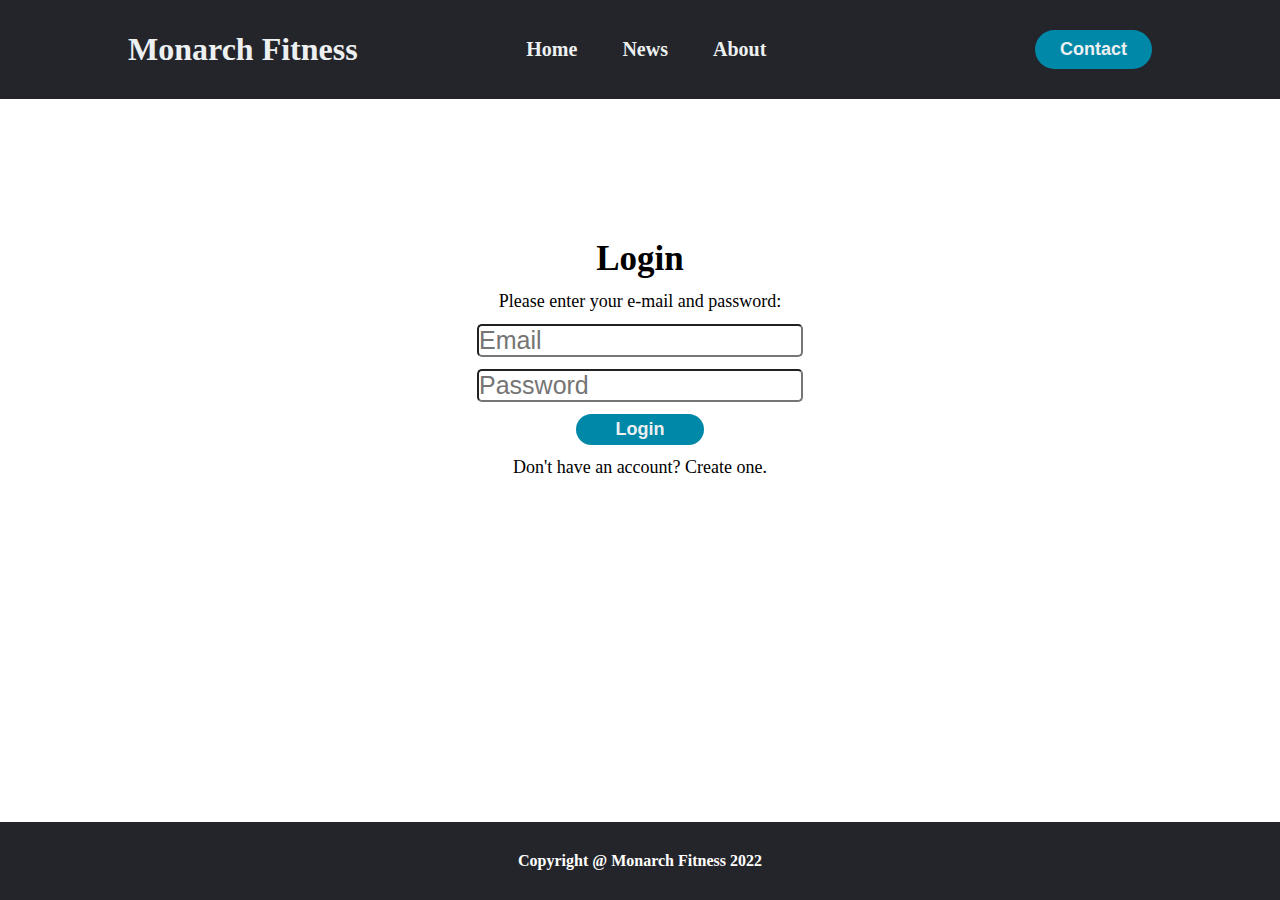
<file: pages/signUp.html>
<!DOCTYPE html>
<html lang="en">
<head>
    <meta charset="UTF-8">
    <meta http-equiv="X-UA-Compatible" content="IE=edge">
    <meta name="viewport" content="width=device-width, initial-scale=1.0">
    <link rel="stylesheet" href="../style.css">
    <title>Sign Up</title>
</head>
<body>
<!-- Top nav bar + logo -->
    <header class="header-nav">
        <h1 class="logo">Monarch Fitness</h1>
        <nav class="container">
            <ul class="nav-bar">
                <li class="nav-list"><a>Home</a></li>
                <li class="nav-list"><a>News</a></li>
                <li class="nav-list"><a>About</a></li>
            </ul>
        </nav>
        <a class="contact-btn" href="#"><button>Contact</button></a>
    </header>
<!-- Login/Sign-up -->
    <div class="login-container">
        <h3>Login</h3>
        <p>Please enter your e-mail and password:</p>
        <input type="text" placeholder="Email"/>
        <input type="password" placeholder="Password"/>
        <button>Login</button>
        <p>Don't have an account? <a>Create one.</a></p>
    </div>
<!-- Start of footer -->
    <footer class = "container">
        <div class="foot">
            Copyright @ Monarch Fitness 2022
        </div>
    </footer>
</body>
</html>
</file>
<file: style.css>
/* CSS Boilerplate/Essentials */
* {
    box-sizing: border-box;
    margin: 0px;
    padding: 0px;
}

body {
    font-family: Georgia, 'Times New Roman', Times, serif;
    min-height: 100%;
    color: black;
    display: flex;
    flex-direction: column;
}
/* Header Nav Bar Styling */
nav.container, button  {
    font-weight: 500;
    font-size: 18px;
    font-weight: bold;
    color: #edf0f1;
    text-decoration: none;
}
header {
        display: flex;
        justify-content: space-between;
        align-items: center;
        padding: 30px 10%;
        background-color: #24252a;
        color: #edf0f1;
}
.logo {
    cursor: pointer;
}
.nav-bar {
    list-style: none;
    font-size: 20px;
    font-weight: bold;
}
.nav-bar, .nav-list {
    display: inline-block;
    padding: 0px 20px;
}
.nav-bar a {
    transition: all 0.3s ease 0s;
}
.nav-bar {
    padding-right: 120px;
}
.nav-bar .nav-list a:hover {
    color: #0088a9
}
button {
    padding: 9px 25px;
    background-color: rgba(0,136,169,1);
    border: none;
    border-radius: 50px;
    cursor: pointer;
    transition: all 0.3s ease 0s;
}
button:hover {
    background-color: rgba(0,136,169,0.8);
}

/* Footer Styling */
footer.container {
    background-color: #24252a;
    color: white;
    padding: 30px;
    display: flex;
    justify-content: center;
    align-items: center;
    font-weight: bold;
    position:fixed;
    bottom: 0; 
    width: 100%;
}

/* Strawhat Image */
.straw {
    display: flex;
    max-width: 20%;
}
/* Top Content */
.first-product {
    display: flex;
    justify-content: center;
    align-items: center;
    margin-top: 20px;
    padding: 80px;
    }
 .straw-text {
    text-align: left;
    margin-left: 20%;
}
.straw-text h1 {
    font-size: 50px;
}
.straw-text ul {
    font-size: 20px;
}
.anime-list li {
    padding: 10px 0px;
}

/* Bottom Content Styling */
.content-container {
    display: flex;
    justify-content: center;
    align-items: center;
    padding: 100px;
    border-top: solid #24252a 1px;
}

 .content h1 {
    color: #24252a;
    font-size: 50px;
 }

 .content p {
    line-height: 1.5;
    max-width: 600px;
    margin-right: 120px;
    font-size: 20px;
    flex: 1;
 }

 .content-container img {
    width: 500px;
    height: auto;
    flex: 1;
 }

 @media(max-width: 750px) {
    .content-container .first-product {
        display: flex;
        align-items: center;
        justify-content: center;
        flex-direction: column;
    }
 }
 /* Shop Content */
 .shop-columns {
    display: grid;
    grid-template-columns: 1fr 1fr 1fr;
    gap: 1em;
 }
 .product-img {
    max-width: 45%;
    display: block;
    margin-left: auto;
    margin-right: auto;
 }
 .item-name, .item-price {
    text-align: center;
 }
 .product {
    padding-top: 25px;
    padding-bottom: 25px;
 }
 .item-name {
    font-weight: bold;
    padding-top: 15px;
 }
 .shop-header {
    font-weight: bold;
    text-align: center;
    padding-top: 50px;
    padding-bottom: 25px;
    font-size: 50px;
    text-decoration: underline;
 }
 /* News Content */
 .news-img {
    width: 250px;
    margin-left: 100px;
    margin-right: 50px;
    margin-bottom: 50px;
    float: left;
 }
 .article-header {
    font-size: 40px;
    text-align: left;
 }
 .news-text {
    margin-left: 50px;
    margin-right: 50px;
    margin-top: 25px;
    margin-bottom: 25px;
 }
 .news-img2 {
    width: 250px;
    margin-left: 100px;
    margin-right: 50px;
    margin-bottom: 50px;
    float: right;
 }
 .news-article {
    margin-left: 250px;
    margin-right: 250px;
 }

 /* About Page */
 .gallery-container {
    display: flex;
 }

.gallery-top, .gallery-bot {
    display: flex;
    align-items: center;
    justify-content: center;
    padding: 30px;
    gap: 5px;
}

 .gallery-container, img {
    max-width: 500px;
    height: 300px;
    margin-bottom: -55px;
 }

 /* Quote */
.quote-container {
    display: flex;
    justify-content: center;
    align-items: center;
    background-color: #e5e7eb;
    padding: 70px;
    margin-top: 70px;
}

.quote-content {
    width: 600px;
    display: flex;
    flex-direction: column;
    gap: 10px;
}

.quote-container p {
    font-size: 25px;
    font-style: italic;
}

.quote-container h3 {
    display: flex;
    align-self: flex-end;
    margin-right: 50px;
}

/* About blurb */
.about-container {
    display: flex;
    flex-direction: column;
    padding: 70px;
    gap: 50px;
}

.about-container p {
    line-height: 1.4;
    font-size: 20px;
}

 /* Contact Page */
 .login-container {
    display: flex;
    flex-direction: column;
    justify-content: center;
    align-items: center;
    gap: 12px;
    padding: 60px;
    margin-top: 80px;
    flex-shrink: 1;
 }

 .login-container h3 {
    font-size: 35px;
 }

 .login-container p {
    font-size: 18px;
 }

 .login-container input {
    font-size: 25px;
    border-radius: 5px;
 }

 .login-container button {
    padding: 5px 40px;
 }

 .login-container a:hover {
    color: #0088a9;
 }
</file>
